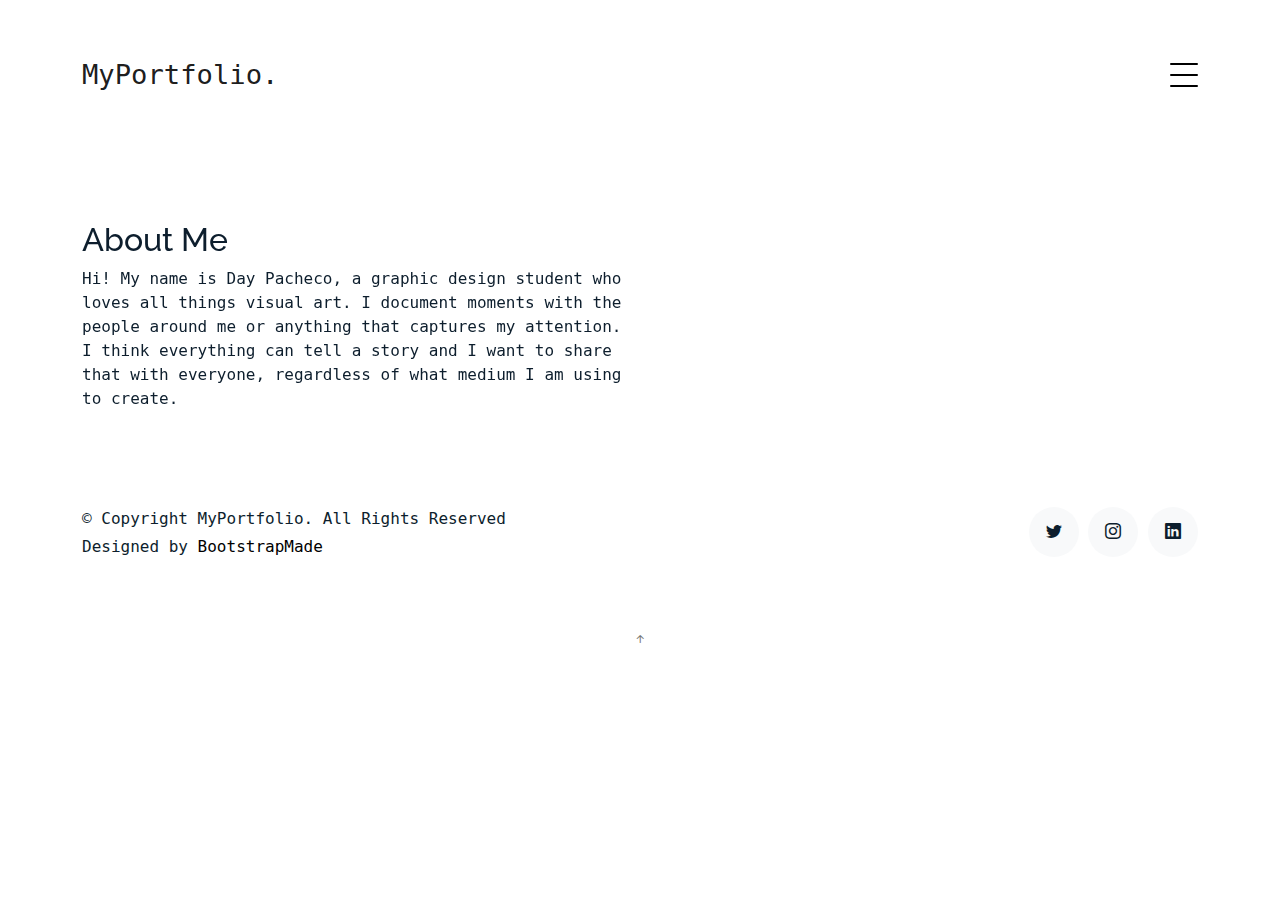
<file: about.html>
<!DOCTYPE html>
<html lang="en">

<head>
  <meta charset="utf-8">
  <meta content="width=device-width, initial-scale=1.0" name="viewport">

  <title>MyPortfolio Bootstrap Template - About</title>
  <meta content="" name="description">
  <meta content="" name="keywords">

  <!-- Favicons -->
  <link href="images/small-logo-me.png" rel="icon">
  <link href="images/small-logo-me.png" rel="apple-touch-icon">

  <!-- Google Fonts -->
  <link href="https://fonts.googleapis.com/css?family=https://fonts.googleapis.com/css?family=Inconsolata:400,500,600,700|Raleway:400,400i,500,500i,600,600i,700,700i" rel="stylesheet">

  <!-- Vendor CSS Files -->
  <link href="assets/vendor/aos/aos.css" rel="stylesheet">
  <link href="assets/vendor/bootstrap/css/bootstrap.min.css" rel="stylesheet">
  <link href="assets/vendor/bootstrap-icons/bootstrap-icons.css" rel="stylesheet">
  <link href="assets/vendor/swiper/swiper-bundle.min.css" rel="stylesheet">

  <!-- Template Main CSS File -->
  <link href="assets/css/style.css" rel="stylesheet">

  <!-- =======================================================
  * Template Name: MyPortfolio - v4.9.1
  * Template URL: https://bootstrapmade.com/myportfolio-bootstrap-portfolio-website-template/
  * Author: BootstrapMade.com
  * License: https://bootstrapmade.com/license/
  ======================================================== -->
</head>

<body>

  <!-- ======= Navbar ======= -->
  <div class="collapse navbar-collapse custom-navmenu" id="main-navbar">
    <div class="container py-2 py-md-5">
      <div class="row align-items-start">
        <div class="col-md-2">
          <ul class="custom-menu">
            <li><a href="index.html">Home</a></li>
            <li class="active"><a href="about.html">About Me</a></li>
            <li><a href="contact.html">Contact</a></li>
          </ul>
        </div>
        <div class="col-md-6 d-none d-md-block  mr-auto">
          <div class="tweet d-flex">
            <span class="bi bi-twitter text-white mt-2 mr-3"></span>
            <div>
              <p><em>I want to do it all.<br> <a href="#">t.co/v82jsk</a></em></p>
            </div>
          </div>
        </div>
        <div class="col-md-4 d-none d-md-block">
          <h3>Hire Me</h3>
          <p>Let's collaborate and bring out the best of your vision! <br> <a href="#">day@gmail.com</a></p>
        </div>
      </div>

    </div>
  </div>

  <nav class="navbar navbar-light custom-navbar">
    <div class="container">
      <a class="navbar-brand" href="index.html">MyPortfolio.</a>
      <a href="#" class="burger" data-bs-toggle="collapse" data-bs-target="#main-navbar">
        <span></span>
      </a>
    </div>
  </nav>

  <main id="main">

    <section class="section pb-5">
      <div class="container">
        <div class="row mb-5 align-items-end">
          <div class="col-md-6" data-aos="fade-up">

            <h2>About Me</h2>
            <p class="mb-0">Hi! My name is Day Pacheco, a graphic design student who loves all things visual art. I document moments with the people around me or anything that captures my attention. I think everything can tell a story and I want to share that with everyone, regardless of what medium I am using to create.</p>
          </div>

    

      </div>

    </section>

  </main><!-- End #main -->

  <!-- ======= Footer ======= -->
  <footer class="footer" role="contentinfo">
    <div class="container">
      <div class="row">
        <div class="col-sm-6">
          <p class="mb-1">&copy; Copyright MyPortfolio. All Rights Reserved</p>
          <div class="credits">
            <!--
            All the links in the footer should remain intact.
            You can delete the links only if you purchased the pro version.
            Licensing information: https://bootstrapmade.com/license/
            Purchase the pro version with working PHP/AJAX contact form: https://bootstrapmade.com/buy/?theme=MyPortfolio
          -->
            Designed by <a href="https://bootstrapmade.com/">BootstrapMade</a>
          </div>
        </div>
        <div class="col-sm-6 social text-md-end">
          <a href="#"><span class="bi bi-twitter"></span></a>
          <a href="#"><span class="bi bi-instagram"></span></a>
          <a href="#"><span class="bi bi-linkedin"></span></a>
        </div>
      </div>
    </div>
  </footer>

  <a href="#" class="back-to-top d-flex align-items-center justify-content-center"><i class="bi bi-arrow-up-short"></i></a>

  <!-- Vendor JS Files -->
  <script src="assets/vendor/aos/aos.js"></script>
  <script src="assets/vendor/bootstrap/js/bootstrap.bundle.min.js"></script>
  <script src="assets/vendor/isotope-layout/isotope.pkgd.min.js"></script>
  <script src="assets/vendor/swiper/swiper-bundle.min.js"></script>
  <script src="assets/vendor/php-email-form/validate.js"></script>

  <!-- Template Main JS File -->
  <script src="assets/js/main.js"></script>

</body>

</html>
</file>
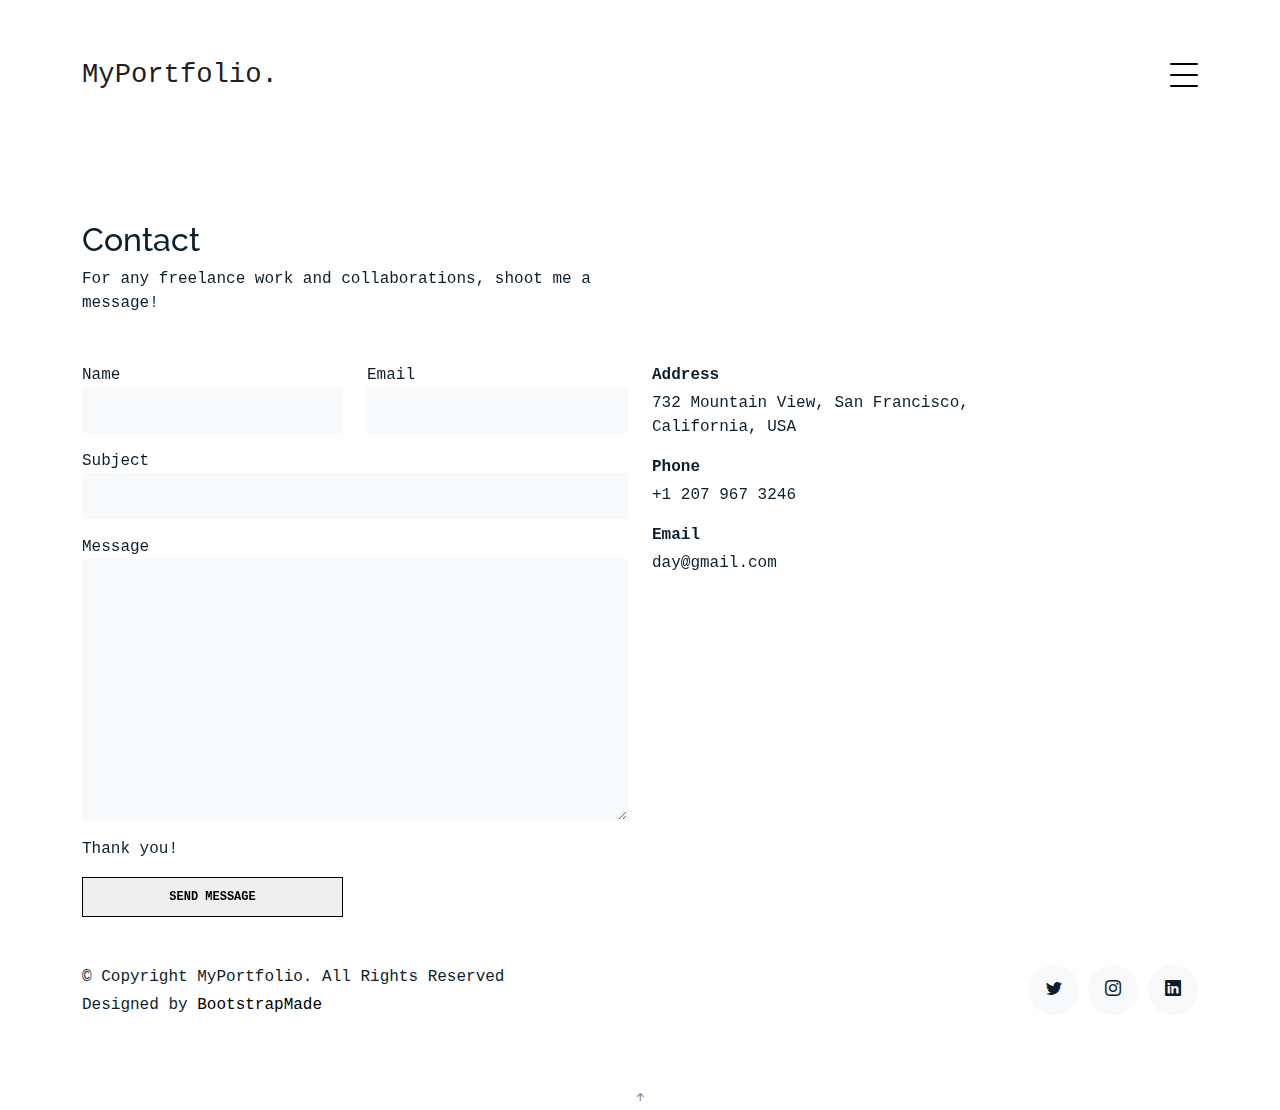
<file: contact.html>
<!DOCTYPE html>
<html lang="en">

<head>
  <meta charset="utf-8">
  <meta content="width=device-width, initial-scale=1.0" name="viewport">

  <title>MyPortfolio Bootstrap Template - Contact</title>
  <meta content="" name="description">
  <meta content="" name="keywords">

  <!-- Favicons -->
  <link href="images/small-logo-me.png" rel="icon">
  <link href="images/small-logo-me.png" rel="apple-touch-icon">

  <!-- Google Fonts -->
  <link href="https://fonts.googleapis.com/css?family=https://fonts.googleapis.com/css?family=Inconsolata:400,500,600,700|Raleway:400,400i,500,500i,600,600i,700,700i" rel="stylesheet">

  <!-- Vendor CSS Files -->
  <link href="assets/vendor/aos/aos.css" rel="stylesheet">
  <link href="assets/vendor/bootstrap/css/bootstrap.min.css" rel="stylesheet">
  <link href="assets/vendor/bootstrap-icons/bootstrap-icons.css" rel="stylesheet">
  <link href="assets/vendor/swiper/swiper-bundle.min.css" rel="stylesheet">

  <!-- Template Main CSS File -->
  <link href="assets/css/style.css" rel="stylesheet">

  <!-- =======================================================
  * Template Name: MyPortfolio - v4.9.1
  * Template URL: https://bootstrapmade.com/myportfolio-bootstrap-portfolio-website-template/
  * Author: BootstrapMade.com
  * License: https://bootstrapmade.com/license/
  ======================================================== -->
</head>

<body>

  <!-- ======= Navbar ======= -->
  <div class="collapse navbar-collapse custom-navmenu" id="main-navbar">
    <div class="container py-2 py-md-5">
      <div class="row align-items-start">
        <div class="col-md-2">
          <ul class="custom-menu">
            <li><a href="index.html">Home</a></li>
            <li><a href="about.html">About Me</a></li>
            <li class="active"><a href="contact.html">Contact</a></li>
          </ul>
        </div>
        <div class="col-md-6 d-none d-md-block  mr-auto">
          <div class="tweet d-flex">
            <span class="bi bi-twitter text-white mt-2 mr-3"></span>
            <div>
              <p><em>I want to do it all.<br> <a href="#">t.co/v82jsk</a></em></p>
            </div>
          </div>
        </div>
        <div class="col-md-4 d-none d-md-block">
          <h3>Hire Me</h3>
          <p>Let's collaborate and bring out the best of your vision! <br> <a href="#">day@gmail.com</a></p>
        </div>
      </div>

    </div>
  </div>

  <nav class="navbar navbar-light custom-navbar">
    <div class="container">
      <a class="navbar-brand" href="index.html">MyPortfolio.</a>
      <a href="#" class="burger" data-bs-toggle="collapse" data-bs-target="#main-navbar">
        <span></span>
      </a>
    </div>
  </nav>

  <main id="main">

    <section class="section pb-5">
      <div class="container">

        <div class="row mb-5 align-items-end">
          <div class="col-md-6" data-aos="fade-up">
            <h2>Contact</h2>
            <p class="mb-0"> For any freelance work and collaborations, shoot me a message! 
            </p>
          </div>

        </div>

        <div class="row">
          <div class="col-md-6 mb-5 mb-md-0" data-aos="fade-up">

            <form action="forms/contact.php" method="post" role="form" class="php-email-form">

              <div class="row gy-3">
                <div class="col-md-6 form-group">
                  <label for="name">Name</label>
                  <input type="text" name="name" class="form-control" id="name" required>
                </div>
                <div class="col-md-6 form-group">
                  <label for="name">Email</label>
                  <input type="email" class="form-control" name="email" id="email" required>
                </div>
                <div class="col-md-12 form-group">
                  <label for="name">Subject</label>
                  <input type="text" class="form-control" name="subject" id="subject" required>
                </div>
                <div class="col-md-12 form-group">
                  <label for="name">Message</label>
                  <textarea class="form-control" name="message" cols="30" rows="10" required></textarea>
                </div>

                <div class="col-md-12 my-3">
                  <div class="loading"></div>
                  <div class="error-message"></div>
                  <div class="sent-message">Thank you!</div>
                </div>

                <div class="col-md-6 mt-0 form-group">
                  <input type="submit" class="readmore d-block w-100" value="Send Message">
                </div>
              </div>

            </form>

          </div>

          <div class="col-md-4 ml-auto order-2" data-aos="fade-up">
            <ul class="list-unstyled">
              <li class="mb-3">
                <strong class="d-block mb-1">Address</strong>
                <span>732 Mountain View, San Francisco, California, USA</span>
              </li>
              <li class="mb-3">
                <strong class="d-block mb-1">Phone</strong>
                <span>+1 207 967 3246</span>
              </li>
              <li class="mb-3">
                <strong class="d-block mb-1">Email</strong>
                <span>day@gmail.com</span>
              </li>
            </ul>
          </div>

        </div>

      </div>

    </section>

  </main><!-- End #main -->

  <!-- ======= Footer ======= -->
  <footer class="footer" role="contentinfo">
    <div class="container">
      <div class="row">
        <div class="col-sm-6">
          <p class="mb-1">&copy; Copyright MyPortfolio. All Rights Reserved</p>
          <div class="credits">
            <!--
            All the links in the footer should remain intact.
            You can delete the links only if you purchased the pro version.
            Licensing information: https://bootstrapmade.com/license/
            Purchase the pro version with working PHP/AJAX contact form: https://bootstrapmade.com/buy/?theme=MyPortfolio
          -->
            Designed by <a href="https://bootstrapmade.com/">BootstrapMade</a>
          </div>
        </div>
        <div class="col-sm-6 social text-md-end">
          <a href="#"><span class="bi bi-twitter"></span></a>
          <a href="#"><span class="bi bi-instagram"></span></a>
          <a href="#"><span class="bi bi-linkedin"></span></a>
        </div>
      </div>
    </div>
  </footer>

  <a href="#" class="back-to-top d-flex align-items-center justify-content-center"><i class="bi bi-arrow-up-short"></i></a>

  <!-- Vendor JS Files -->
  <script src="assets/vendor/aos/aos.js"></script>
  <script src="assets/vendor/bootstrap/js/bootstrap.bundle.min.js"></script>
  <script src="assets/vendor/isotope-layout/isotope.pkgd.min.js"></script>
  <script src="assets/vendor/swiper/swiper-bundle.min.js"></script>
  <script src="assets/vendor/php-email-form/validate.js"></script>

  <!-- Template Main JS File -->
  <script src="assets/js/main.js"></script>

</body>

</html>
</file>
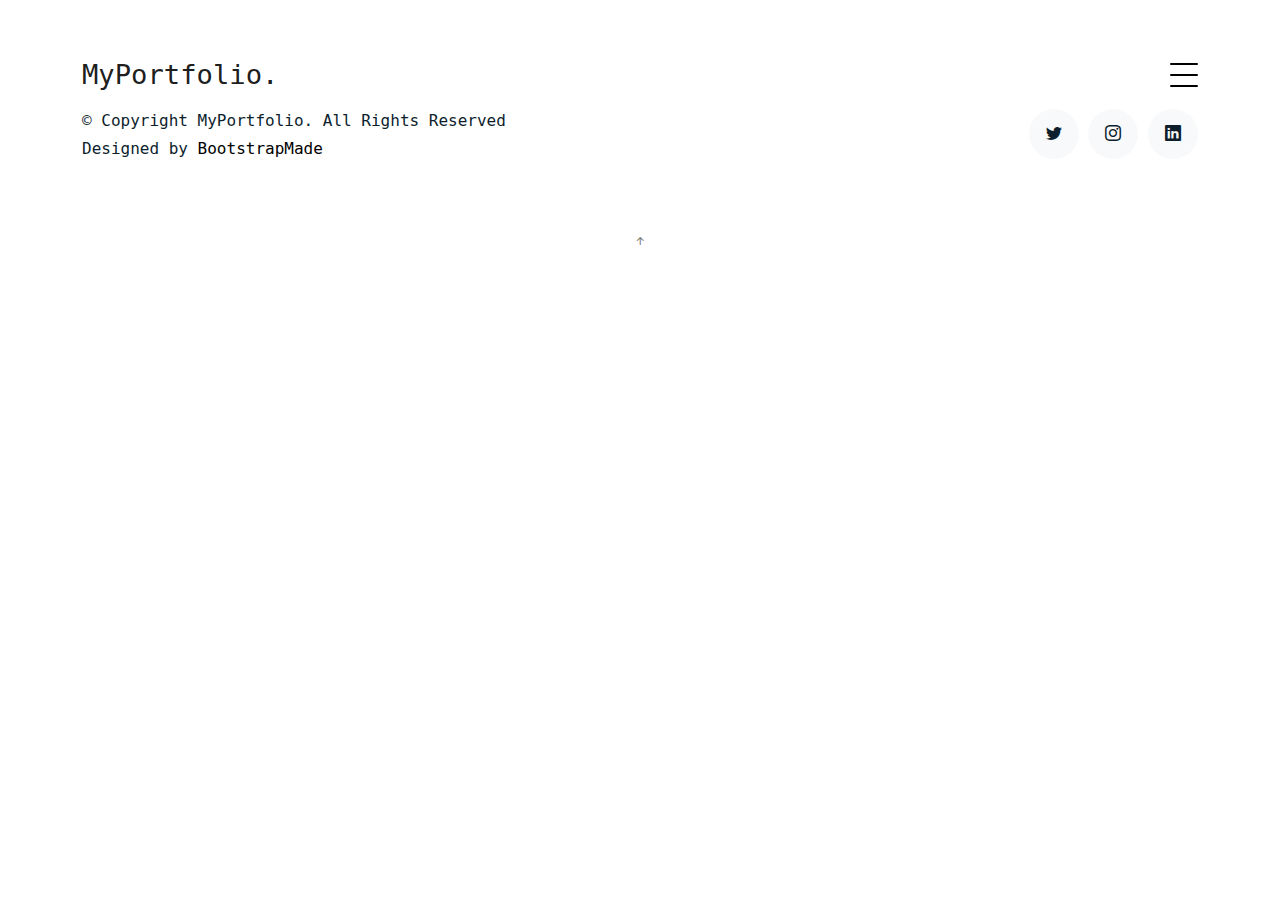
<file: work-single.html>
<!DOCTYPE html>
<html lang="en">

<head>
  <meta charset="utf-8">
  <meta content="width=device-width, initial-scale=1.0" name="viewport">

  <title>MyPortfolio</title>
  <meta content="" name="description">
  <meta content="" name="keywords">

  <!-- Favicons -->
  <link href="images/small-logo-me.png" rel="icon">
  <link href="images/small-logo-me.png" rel="apple-touch-icon">

  <!-- Google Fonts -->
  <link href="https://fonts.googleapis.com/css?family=https://fonts.googleapis.com/css?family=Inconsolata:400,500,600,700|Raleway:400,400i,500,500i,600,600i,700,700i" rel="stylesheet">

  <!-- Vendor CSS Files -->
  <link href="assets/vendor/aos/aos.css" rel="stylesheet">
  <link href="assets/vendor/bootstrap/css/bootstrap.min.css" rel="stylesheet">
  <link href="assets/vendor/bootstrap-icons/bootstrap-icons.css" rel="stylesheet">
  <link href="assets/vendor/swiper/swiper-bundle.min.css" rel="stylesheet">

  <!-- Template Main CSS File -->
  <link href="assets/css/style.css" rel="stylesheet">

  <!-- =======================================================
  * Template Name: MyPortfolio - v4.9.1
  * Template URL: https://bootstrapmade.com/myportfolio-bootstrap-portfolio-website-template/
  * Author: BootstrapMade.com
  * License: https://bootstrapmade.com/license/
  ======================================================== -->
</head>

<body>

  <!-- ======= Navbar ======= -->
  <div class="collapse navbar-collapse custom-navmenu" id="main-navbar">
    <div class="container py-2 py-md-5">
      <div class="row align-items-start">
        <div class="col-md-2">
          <ul class="custom-menu">
            <li><a href="index.html">Home</a></li>
            <li><a href="about.html">About Me</a></li>
            <li><a href="contact.html">Contact</a></li>
          </ul>
        </div>
        <div class="col-md-6 d-none d-md-block  mr-auto">
          <div class="tweet d-flex">
            <span class="bi bi-twitter text-white mt-2 mr-3"></span>
            <div>
              <p><em>I want to do it all.<br> <a href="#">t.co/v82jsk</a></em></p>
            </div>
          </div>
        </div>
        <div class="col-md-4 d-none d-md-block">
          <h3>Hire Me</h3>
          <p>Let's collaborate and bring out the best of your vision!<br> <a href="#">day@gmail.com</a></p>
        </div>
      </div>

    </div>
  </div>

  <nav class="navbar navbar-light custom-navbar">
    <div class="container">
      <a class="navbar-brand" href="index.html">MyPortfolio.</a>
      <a href="#" class="burger" data-bs-toggle="collapse" data-bs-target="#main-navbar">
        <span></span>
      </a>
    </div>
  </nav>

  <main id="main">

  <!-- ======= Footer ======= -->
  <footer class="footer" role="contentinfo">
    <div class="container">
      <div class="row">
        <div class="col-sm-6">
          <p class="mb-1">&copy; Copyright MyPortfolio. All Rights Reserved</p>
          <div class="credits">
            <!--
            All the links in the footer should remain intact.
            You can delete the links only if you purchased the pro version.
            Licensing information: https://bootstrapmade.com/license/
            Purchase the pro version with working PHP/AJAX contact form: https://bootstrapmade.com/buy/?theme=MyPortfolio
          -->
            Designed by <a href="https://bootstrapmade.com/">BootstrapMade</a>
          </div>
        </div>
        <div class="col-sm-6 social text-md-end">
          <a href="#"><span class="bi bi-twitter"></span></a>
          <a href="#"><span class="bi bi-instagram"></span></a>
          <a href="#"><span class="bi bi-linkedin"></span></a>
        </div>
      </div>
    </div>
  </footer>

  <a href="#" class="back-to-top d-flex align-items-center justify-content-center"><i class="bi bi-arrow-up-short"></i></a>

  <!-- Vendor JS Files -->
  <script src="assets/vendor/aos/aos.js"></script>
  <script src="assets/vendor/bootstrap/js/bootstrap.bundle.min.js"></script>
  <script src="assets/vendor/isotope-layout/isotope.pkgd.min.js"></script>
  <script src="assets/vendor/swiper/swiper-bundle.min.js"></script>
  <script src="assets/vendor/php-email-form/validate.js"></script>

  <!-- Template Main JS File -->
  <script src="assets/js/main.js"></script>

</body>

</html>
</file>
<file: assets/css/style.css>
/**
* Template Name: MyPortfolio - v4.9.1
* Template URL: https://bootstrapmade.com/myportfolio-bootstrap-portfolio-website-template/
* Author: BootstrapMade.com
* License: https://bootstrapmade.com/license/
*/

/*--------------------------------------------------------------
# General
--------------------------------------------------------------*/
body {
  font-family: "Inconsolata", monospace;
  color: #0d1e2d;
}

a {
  color: #777;
  text-decoration: none;
}

a:hover {
  color: #000;
}

h1,
h2,
h3,
h4,
h5,
h6,
.font-heading {
  font-family: "Raleway", sans-serif;
}

.section {
  padding: 7rem 0;
}

.filters a {
  text-decoration: none;
  color: #000;
  display: inline-block;
  padding-left: 10px;
  padding-right: 10px;
  position: relative;
}

.filters a:hover,
.filters a:focus,
.filters a:active {
  text-decoration: none;
}

.filters a:hover:before {
  content: "";
  position: absolute;
  left: 10px;
  right: 10px;
  bottom: 0;
  height: 1px;
  background-color: #000;
}

.filters a.active {
  color: #000;
}

.filters a.active:before {
  content: "";
  position: absolute;
  left: 10px;
  right: 10px;
  bottom: 0;
  height: 1px;
  background-color: #000;
}

.item {
  border: none;
  margin-bottom: 30px;
}

.item .item-wrap {
  display: block;
  position: relative;
  overflow: hidden;
}

.item .item-wrap:after {
  z-index: 2;
  position: absolute;
  content: "";
  top: 0;
  left: 0;
  right: 0;
  bottom: 0;
  background: rgba(0, 0, 0, 0.4);
  visibility: hidden;
  opacity: 0;
  transition: 0.3s all ease-in-out;
}

.item .item-wrap img {
  transition: 0.3s transform ease;
  transform: scale(1);
}

.item .item-wrap>.work-info {
  position: absolute;
  top: 50%;
  width: 100%;
  text-align: center;
  z-index: 3;
  transform: translateY(-50%);
  color: #fff;
  opacity: 0;
  visibility: hidden;
  margin-top: 20px;
  transition: 0.3s all ease;
}

.item .item-wrap>.work-info h3 {
  font-size: 20px;
  margin-bottom: 0;
}

.item .item-wrap>.work-info span {
  font-size: 14px;
  text-transform: uppercase;
  letter-spacing: 0.2rem;
}

.item .item-wrap:hover {
  text-decoration: none;
}

.item .item-wrap:hover img {
  transform: scale(1.05);
}

.item .item-wrap:hover:after {
  opacity: 1;
  visibility: visible;
}

.item .item-wrap:hover .work-info {
  margin-top: 0px;
  opacity: 1;
  visibility: visible;
}

.testimonial-wrap {
  padding: 50px 50px 80px 50px;
  background: #eceff2;
}

.testimonial-wrap .testimonial {
  text-align: center;
  max-width: 500px;
  margin: 0 auto;
}

.testimonial-wrap .testimonial img {
  border-radius: 50%;
  width: 120px;
  margin: 0 auto 30px auto;
}

.testimonial-wrap .testimonial blockquote p {
  font-size: 20px;
}

.h3 {
  font-size: 20px;
}

.h4 {
  font-size: 16px;
}

.heading {
  font-size: 28px;
}

.readmore {
  display: inline-block;
  border: 1px solid #000;
  padding: 10px 15px;
  font-size: 12px;
  text-transform: uppercase;
  color: #000;
  transition: 0.2s all ease;
  font-weight: 700;
}

.readmore:active,
.readmore:focus,
.readmore:hover {
  outline: none;
}

.readmore:hover {
  color: #fff;
  text-decoration: none;
  background: #000;
}

.testimonials-slider .swiper-pagination {
  margin-top: -60px;
  position: relative;
}

.testimonials-slider .swiper-pagination .swiper-pagination-bullet {
  width: 12px;
  height: 12px;
  background-color: rgba(13, 30, 45, 0.3);
  opacity: 1;
}

.testimonials-slider .swiper-pagination .swiper-pagination-bullet-active {
  background-color: rgba(13, 30, 45, 0.6);
}

.sticky-content {
  position: sticky;
  position: -webkit-sticky;
  top: 0;
  /* required */
}

.list-line li {
  margin-bottom: 10px;
  position: relative;
  padding-left: 30px;
}

.list-line li:before {
  content: "";
  position: absolute;
  left: 0;
  top: 0.7rem;
  width: 10px;
  height: 2px;
  background: #000;
}

.form-control {
  border-radius: 0;
  background: #f8f9fa;
  border: 1px solid transparent;
  padding-top: 10px !important;
  padding-bottom: 10px !important;
}

.form-control:active,
.form-control:focus {
  background: #eff1f4;
  outline: none;
  box-shadow: none;
  border: 1px solid transparent;
}

.custom-progress {
  height: 7px;
  border-radius: 0;
}

.custom-progress .progress-bar {
  background: #000;
}

/* Services */


/*--------------------------------------------------------------
# Header
--------------------------------------------------------------*/
/* Custom Navmenu */
.custom-navmenu {
  background: #3E5F3A;
}

.custom-navmenu .custom-menu,
.custom-navmenu .custom-menu li {
  padding: 0;
  margin: 0;
  list-style: none;
}

.custom-navmenu .custom-menu li {
  margin-bottom: 0;
  font-size: 20px;
}

.custom-navmenu .custom-menu li a {
  color: #fff;
  padding: 10px 0 !important;
}

.custom-navmenu .custom-menu li a:hover {
  text-decoration: none;
}

.custom-navmenu .custom-menu li.active a {
  text-decoration: underline;
}

.custom-navmenu h3 {
  font-size: 20px;
  color: #fff;
}

.custom-navmenu p {
  color: rgba(255, 255, 255, 0.6);
}

.custom-navmenu a {
  color: rgba(255, 255, 255, 0.7);
}

.custom-navmenu a:hover {
  color: #fff;
}

/* Custom Navbar */
.custom-navbar {
  padding-top: 50px;
  width: 100%;
}

@media (max-width: 780px) {
  .custom-navbar>.container {
    padding-right: 0;
    padding-left: 0;
  }
}

.custom-navbar .navbar-brand {
  font-size: 1.7rem;
}

/* Burger */
.burger {
  width: 28px;
  height: 32px;
  cursor: pointer;
  position: relative;
}

.burger:before,
.burger span,
.burger:after {
  width: 100%;
  height: 2px;
  display: block;
  background: #000;
  border-radius: 2px;
  position: absolute;
  opacity: 1;
}

.burger:before,
.burger:after {
  transition: top 0.35s cubic-bezier(0.23, 1, 0.32, 1), transform 0.35s cubic-bezier(0.23, 1, 0.32, 1), opacity 0.35s cubic-bezier(0.23, 1, 0.32, 1), background-color 1.15s cubic-bezier(0.86, 0, 0.07, 1);
  -webkit-transition: top 0.35s cubic-bezier(0.23, 1, 0.32, 1), -webkit-transform 0.35s cubic-bezier(0.23, 1, 0.32, 1), opacity 0.35s cubic-bezier(0.23, 1, 0.32, 1), background-color 1.15s cubic-bezier(0.86, 0, 0.07, 1);
  content: "";
}

.burger:before {
  top: 4px;
}

.burger span {
  top: 15px;
}

.burger:after {
  top: 26px;
}

/* Hover */
.burger:hover:before {
  top: 7px;
}

.burger:hover:after {
  top: 23px;
}

/* Click */
.burger.active span {
  opacity: 0;
}

.burger.active:before,
.burger.active:after {
  top: 40%;
}

.burger.active:before {
  transform: rotate(45deg);
}

.burger.active:after {
  transform: rotate(-45deg);
}

.burger:focus {
  outline: none;
}

/*--------------------------------------------------------------
# Footer
--------------------------------------------------------------*/
.footer {
  padding: 0 0 4rem 0;
}

.footer a {
  color: #000;
}

.social a {
  display: inline-block;
  width: 50px;
  height: 50px;
  border-radius: 50%;
  background: #f8f9fa;
  position: relative;
  text-align: center;
  color: #0d1e2d;
}

.social a span {
  display: inline-block;
  left: 50%;
  position: absolute;
  top: 50%;
  transform: translate(-50%, -50%);
}

.social a:hover {
  color: #000;
}
</file>
